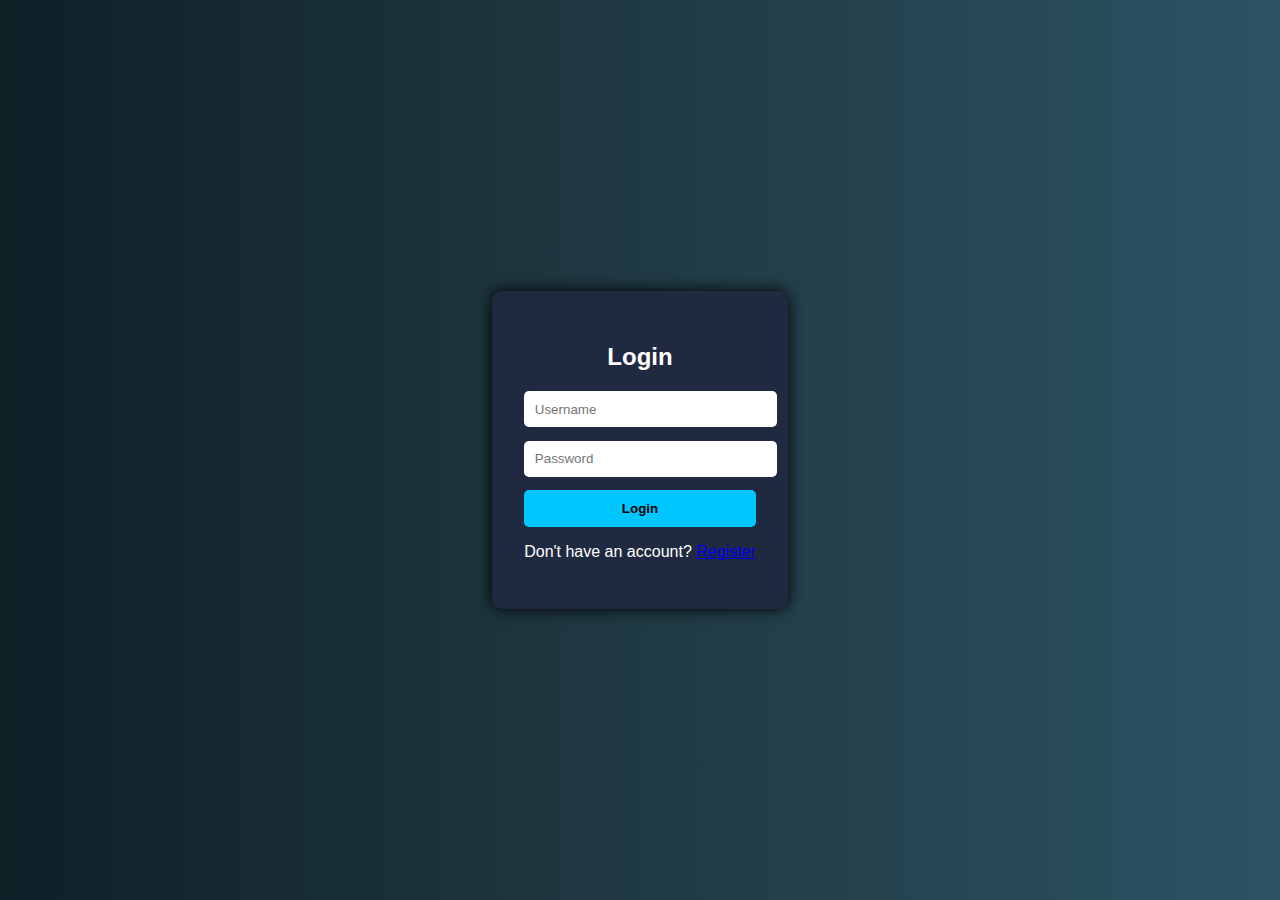
<file: KeyRing/index.html>
<!DOCTYPE html>
<html lang="en">
<head>
  <meta charset="UTF-8">
  <title>KeyRing Login</title>
  <link rel="stylesheet" href="style.css">
</head>
<body>
  <div class="card">
    <h2>Login</h2>
    <form action="auth.php" method="post">
      <input type="text" name="username" placeholder="Username" required>
      <input type="password" name="password" placeholder="Password" required>
      <button type="submit">Login</button>
    </form>
    <p>Don't have an account? <a href="register.html">Register</a></p>
  </div>
</body>
</html>
</file>
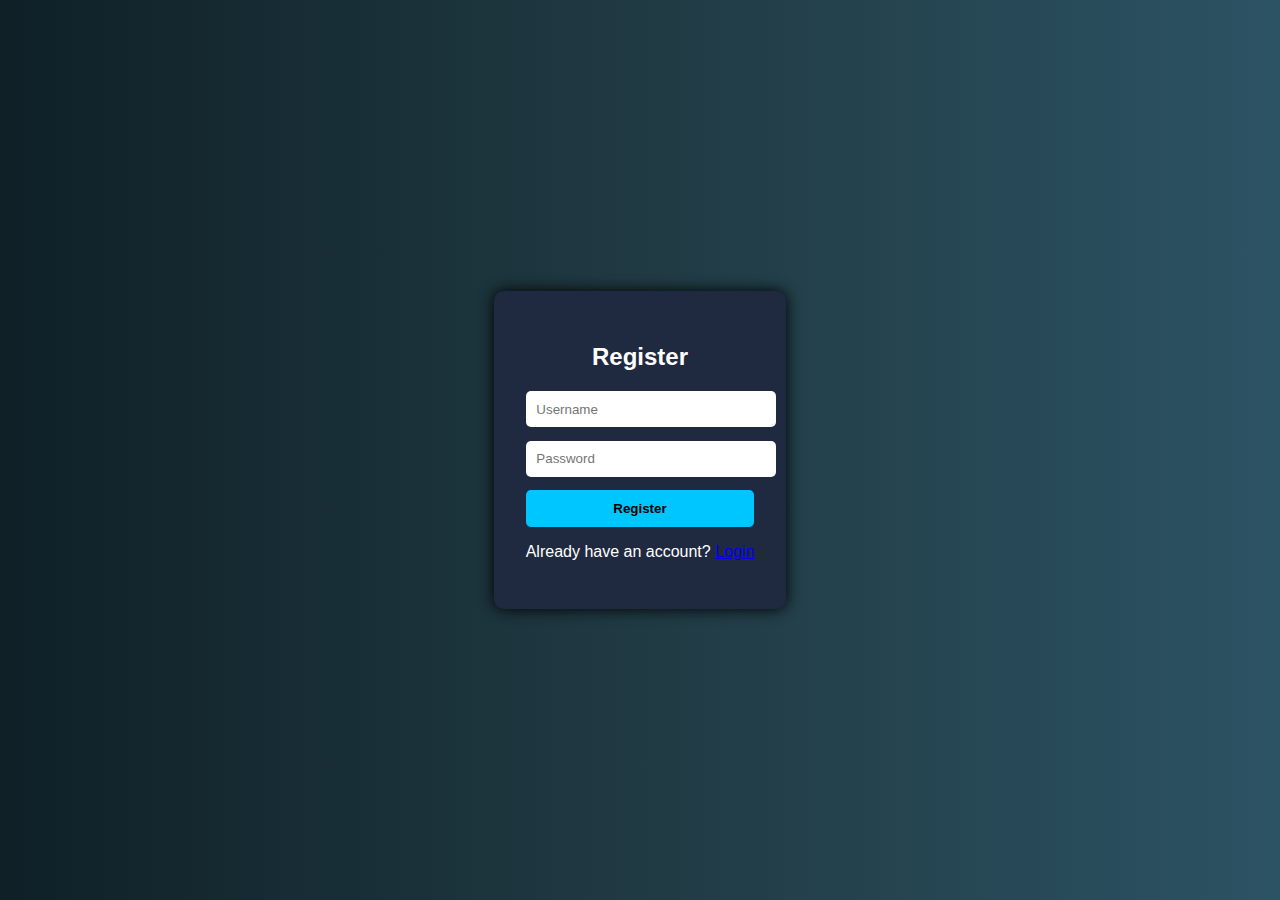
<file: KeyRing/register.html>
<!DOCTYPE html>
<html lang="en">
<head>
  <meta charset="UTF-8">
  <title>KeyRing Register</title>
  <link rel="stylesheet" href="style.css">
</head>
<body>
  <div class="card">
    <h2>Register</h2>
    <form action="register.php" method="post">
      <input type="text" name="username" placeholder="Username" required>
      <input type="password" name="password" placeholder="Password" required>
      <button type="submit">Register</button>
    </form>
    <p>Already have an account? <a href="index.html">Login</a></p>
  </div>
</body>
</html>
</file>
<file: KeyRing/style.css>
body {
  font-family: sans-serif;
  background: linear-gradient(to right, #0f2027, #203a43, #2c5364);
  color: white;
  display: flex;
  align-items: center;
  justify-content: center;
  height: 100vh;
  margin: 0;
}

.card {
  background: #1f2a40;
  padding: 2em;
  border-radius: 10px;
  box-shadow: 0 0 15px black;
  text-align: center;
  max-width: 400px;
}

input, button {
  display: block;
  width: 100%;
  margin-top: 1em;
  padding: 0.8em;
  border-radius: 5px;
  border: none;
}

button {
  background: #00c6ff;
  color: black;
  font-weight: bold;
  cursor: pointer;
}
</file>
